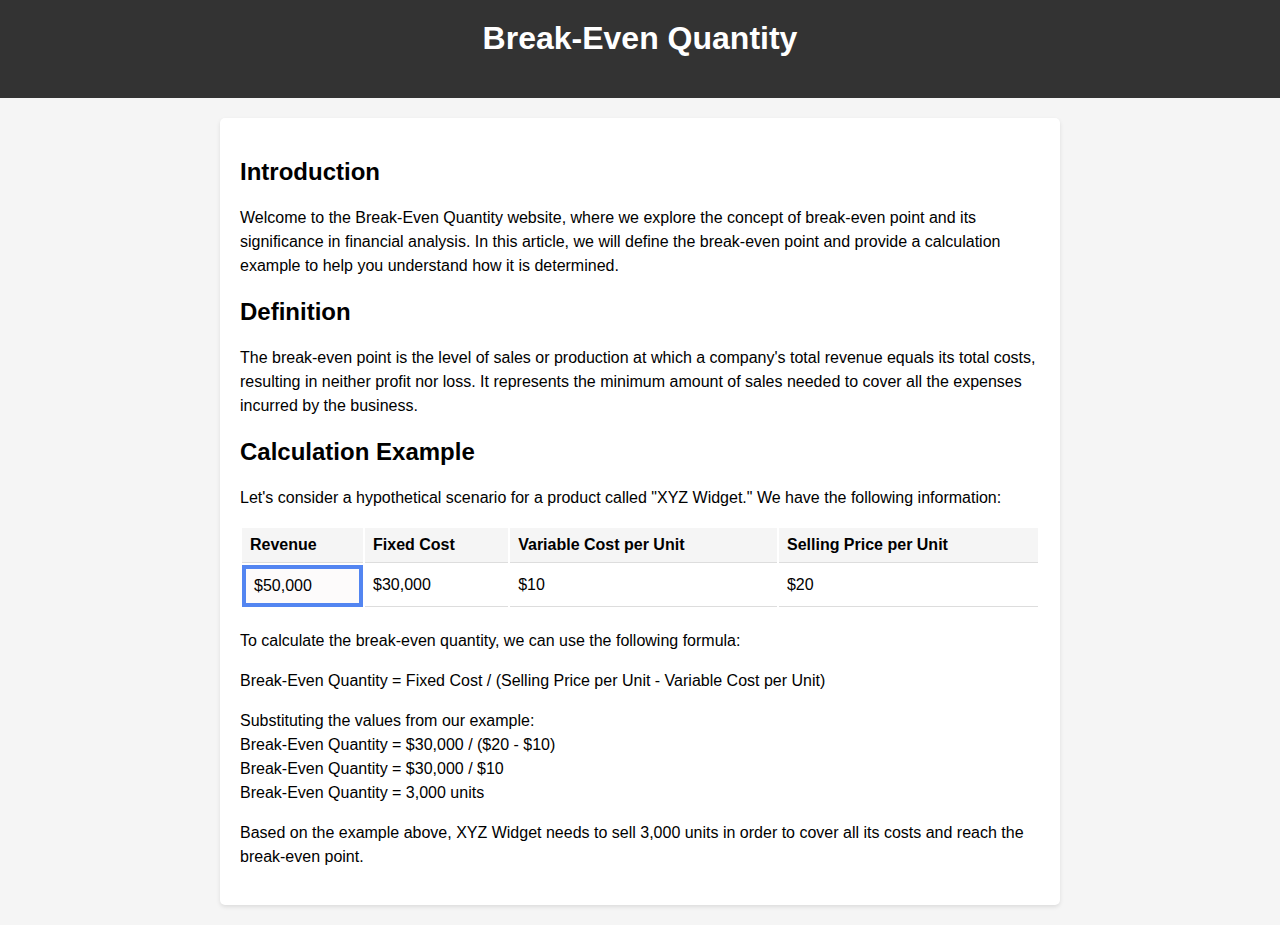
<file: breakeven.html>
<!DOCTYPE html>
<html>
<head>
  <title>Break-Even Quantity</title>
  <link rel="stylesheet" type="text/css" href="styles.css">
  <style>
    body {
      font-family: Arial, sans-serif;
      background-color: #f5f5f5;
      margin: 0;
      padding: 0;
    }

    header {
      background-color: #333;
      color: #fff;
      padding: 20px;
      text-align: center;
    }

    main {
      max-width: 800px;
      margin: 20px auto;
      background-color: #fff;
      padding: 20px;
      border-radius: 5px;
      box-shadow: 0 2px 4px rgba(0, 0, 0, 0.1);
    }

    h1 {
      margin-top: 0;
    }

    p {
      line-height: 1.5;
    }

    table {
      width: 100%;
      margin-bottom: 20px;
    }

    th, td {
      padding: 8px;
      border-bottom: 1px solid #ddd;
    }

    th {
      background-color: #f5f5f5;
      text-align: left;
    }

    .button-section {
      text-align: center;
      margin-bottom: 20px;
    }

    .button {
      padding: 10px 20px;
      font-size: 16px;
      background-color: #333;
      color: #fff;
      border: none;
      border-radius: 4px;
      cursor: pointer;
      transition: background-color 0.3s;
    }

    .button:hover {
      background-color: #555;
    }

    .result-section {
      background-color: #f5f5f5;
      padding: 20px;
      border-radius: 5px;
      box-shadow: 0 2px 4px rgba(0, 0, 0, 0.1);
    }

    strong {
      font-weight: bold;
    }

    footer {
      text-align: center;
      margin-top: 20px;
      font-size: 12px;
      color: #777;
    }
  </style>
</head>
<body>
  <header>
    <h1>Break-Even Quantity</h1>
  </header>

  <main>
    <section>
      <h2>Introduction</h2>
      <p>Welcome to the Break-Even Quantity website, where we explore the concept of break-even point and its significance in financial analysis. In this article, we will define the break-even point and provide a calculation example to help you understand how it is determined.</p>
    </section>

    <section>
      <h2>Definition</h2>
      <p>The break-even point is the level of sales or production at which a company's total revenue equals its total costs, resulting in neither profit nor loss. It represents the minimum amount of sales needed to cover all the expenses incurred by the business.</p>
    </section>

    <section>
      <h2>Calculation Example</h2>
      <p>Let's consider a hypothetical scenario for a product called "XYZ Widget." We have the following information:</p>

      <table>
        <tr>
          <th>Revenue</th>
          <th>Fixed Cost</th>
          <th>Variable Cost per Unit</th>
          <th>Selling Price per Unit</th>
        </tr>
        <tr>
          <td>$50,000</td>
          <td>$30,000</td>
          <td>$10</td>
          <td>$20</td>
        </tr>
      </table>

      <p>To calculate the break-even quantity, we can use the following formula:</p>
      <p>Break-Even Quantity = Fixed Cost / (Selling Price per Unit - Variable Cost per Unit)</p>

      <p>Substituting the values from our example:<br>
      Break-Even Quantity = $30,000 / ($20 - $10)<br>
      Break-Even Quantity = $30,000 / $10<br>
      Break-Even Quantity = 3,000 units</p>

      <p>Based on the example above, XYZ Widget needs to sell 3,000 units in order to cover all its costs and reach the break-even point.</p>
    </section>
  </main>
</body>
</html>
</file>
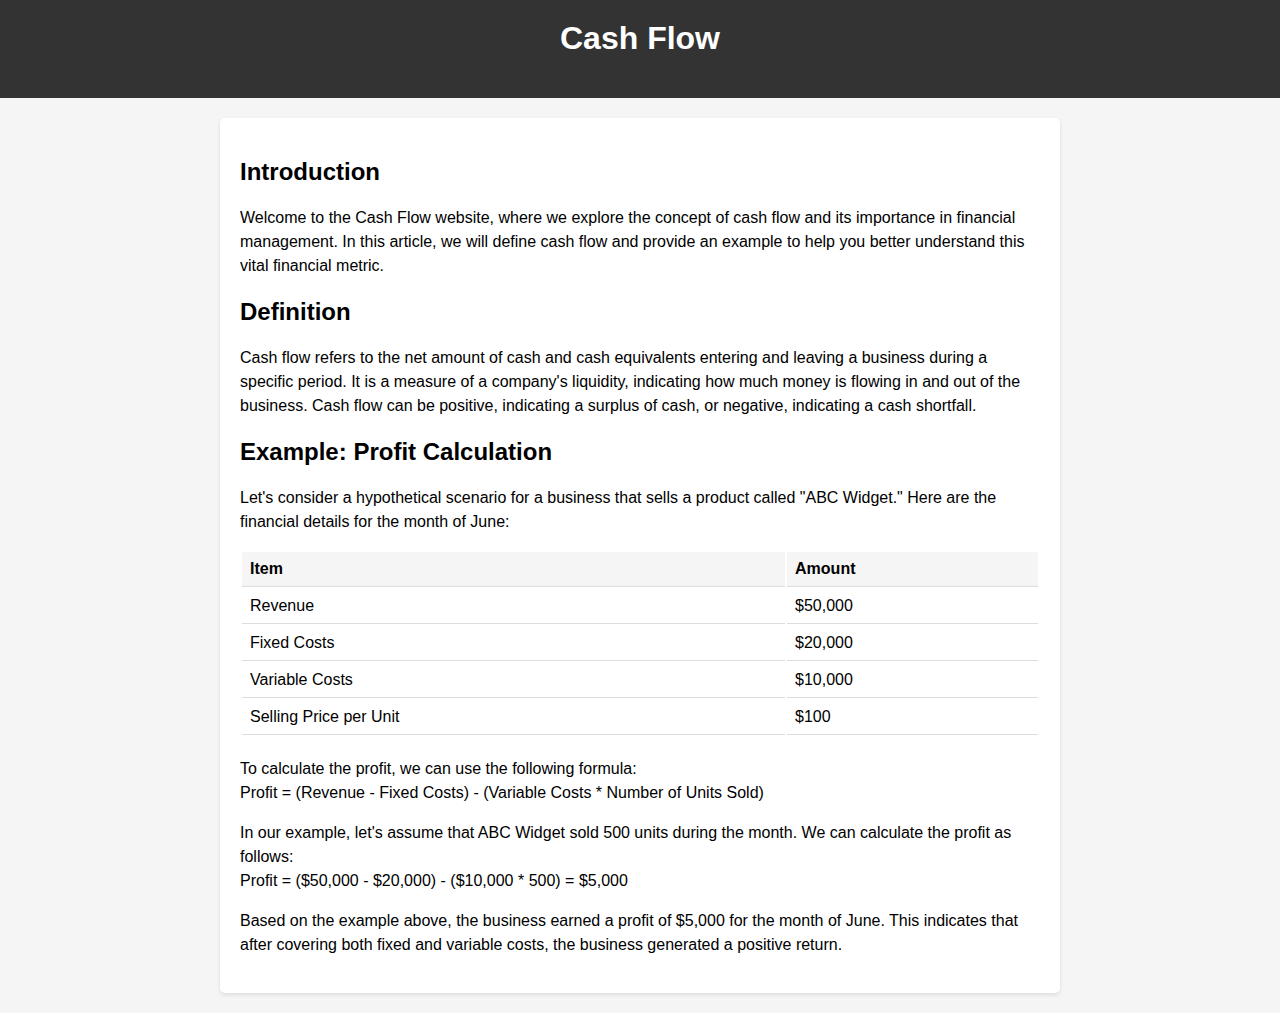
<file: cashflow.html>
<!DOCTYPE html>
<html>
<head>
  <title>Cash Flow</title>
  <link rel="stylesheet" type="text/css" href="cf.css">
 
</head></head>
<body>
  <header>
    <h1>Cash Flow</h1>
  </header>

  <main>
    <section>
      <h2>Introduction</h2>
      <p>Welcome to the Cash Flow website, where we explore the concept of cash flow and its importance in financial management. In this article, we will define cash flow and provide an example to help you better understand this vital financial metric.</p>
    </section>

    <section>
      <h2>Definition</h2>
      <p>Cash flow refers to the net amount of cash and cash equivalents entering and leaving a business during a specific period. It is a measure of a company's liquidity, indicating how much money is flowing in and out of the business. Cash flow can be positive, indicating a surplus of cash, or negative, indicating a cash shortfall.</p>
    </section>

    <section>
      <h2>Example: Profit Calculation</h2>
      <p>Let's consider a hypothetical scenario for a business that sells a product called "ABC Widget." Here are the financial details for the month of June:</p>

      <table>
        <tr>
          <th>Item</th>
          <th>Amount</th>
        </tr>
        <tr>
          <td>Revenue</td>
          <td>$50,000</td>
        </tr>
        <tr>
          <td>Fixed Costs</td>
          <td>$20,000</td>
        </tr>
        <tr>
          <td>Variable Costs</td>
          <td>$10,000</td>
        </tr>
        <tr>
          <td>Selling Price per Unit</td>
          <td>$100</td>
        </tr>
      </table>

      <p>To calculate the profit, we can use the following formula:<br>
      Profit = (Revenue - Fixed Costs) - (Variable Costs * Number of Units Sold)</p>

      <p>In our example, let's assume that ABC Widget sold 500 units during the month. We can calculate the profit as follows:<br>
      Profit = ($50,000 - $20,000) - ($10,000 * 500) = $5,000</p>

      <p>Based on the example above, the business earned a profit of $5,000 for the month of June. This indicates that after covering both fixed and variable costs, the business generated a positive return.</p>
    </section>
  </main>
</body>
</html>
</file>
<file: styles.css>
body {
  font-family: Times New Roman, serif;
  margin: 20px;
}
#container {
  background-color: transparent;
  background-image: url();
  background-size: cover;
  background-position: center;
  width: 80%;
  margin: 0 auto;
}
#container1 {
  background-image: rgb(240, 250, 156);
  background-image: url(t.jpg);
  background-size: cover;
  background-position: center;
}

.right-most {
  position: absolute;
  top: 20px;
  right: 20px;}


.left-most {
    position: absolute;
    top: 20px;
    left: 20px;}  

#logo-container {
  display: flex;
  justify-content: center;
  align-items: center;
  margin-top: 50px;
}

#grass {
  position: fixed;
  top: 0;
  left: 0;
  width: 100%;
  height: 100%;
  background-image: url(Mountain.gif);
  background-repeat: repeat;
  z-index: -1;
}


#logo-container img {
  max-width: 200px; /* Set the maximum width */
  max-height: 200px; /* Set the maximum height */
  width: auto;
  height: auto;
  border-radius: 50% / 0% 0% 70% 70%;
}
h1 {
  text-align: center;
}

.input-table {
  width: fit-content; /* Adjust the width to fit the content */
  margin: 0 auto; /* Center the table horizontally */
  border-collapse: collapse;
}

.input-table td {
  padding: 10px;
  border: 1px solid black;
}

.input-table label {
  animation: slideInLeft 3s forwards;
  font-weight: bold;
  display: block;
  margin-bottom: 5px;
}

.input-table input[type="text"] {
  padding: 5px;
  width: 120px; /* Adjust the width of the input fields */
  box-sizing: border-box;
}

.button-section {
  text-align: center;
  margin-top: 20px;
}

.button-section button {
  margin: 0 5px;
}

.left-iframe {
  width: 100%;
  height: 100vh;
  border: none;
}

#left-content {
  flex: 1;
}

#right-content {
  flex: 1;
}

.result-section {
  margin-top: 20px;
}

.result-section p {
  margin-bottom: 10px;
}

.result {
  font-weight: bold;
  font-size: 18px;
  margin-bottom: 10px;
}

button {
  display: inline-block;
  padding: 10px 20px;
  background-color: #5385f1;
  color: #fff;
  border: none;
  border-radius: 4px;
  cursor: pointer;
  font-size: 16px;
}

td:first-child {
  background-color: #fdfbfb; 
  border-left: 4px solid #5385f1;
  border-right: 4px solid #5385f1;
  border-top: 4px solid #5385f1;
  border-bottom: 4px solid #5385f1;
}

.button.cash-flow {
 
  animation: fadeInUp 3s forwards;
  box-shadow: 0 0 10px #000000;
  transition: box-shadow 0.3s ease-in-out;
  animation: shake 0.5s;
}

.button.cash-flow:hover {
  box-shadow: 0 0 20px #5385f1;
}

.button.cash-flow:focus {
  outline: none;
  box-shadow: 0 0 20px #7c0b77;
}

#revenue:hover {
  background-color: #45c3da; /* Replace with your desired background color on hover */
  cursor: pointer; /* Replace with the desired cursor style on hover */
}

#fixed-costs:hover {
  background-color: #45c3da; /* Replace with your desired background color on hover */
  cursor: pointer; /* Replace with the desired cursor style on hover */
}
#variable-costs:hover {
  background-color: #45c3da; /* Replace with your desired background color on hover */
  cursor: pointer; /* Replace with the desired cursor style on hover */
}
#selling-price:hover {
  background-color: #45c3da; /* Replace with your desired background color on hover */
  cursor: pointer; /* Replace with the desired cursor style on hover */
}


#title {
  font-size: 50px;
  color: transparent;
  -webkit-text-stroke: 1px #1f1b1b;
  background: url(rr.png);
  -webkit-background-clip: text;
  background-position: 0 0;
  animation: back 20s linear infinite;
  border-right: 2px solid;
  margin: 0 auto;
          
}



@keyframes back{
  50%{
        background-position: 200px 56px;
  }
}



@keyframes fadeInUp {
  0% {
    opacity: 0;
    transform: translateY(20px);
  }
  100% {
    opacity: 1;
    transform: translateY(0);
  }
}

@keyframes slideInLeft {
  0% {
    opacity: 0;
    transform: translateX(-20px);
  }
  100% {
    opacity: 1;
    transform: translateX(0);
  }
}

/* CSS */
@keyframes slideInCenter {
  0% {
    opacity: 0;
    transform: translateX(-50%);
  }
  100% {
    opacity: 1;
    transform: translateX(0);
  }
}

@keyframes shake {
  0% {
    transform: translateX(0);
  }
  25% {
    transform: translateX(-5px);
  }
  50% {
    transform: translateX(5px);
  }
  75% {
    transform: translateX(-5px);
  }
  100% {
    transform: translateX(0);
  }
}
</file>
<file: cf.css>
body {
  font-family: Arial, sans-serif;
  background-color: #f5f5f5;
  margin: 0;
  padding: 0;
}

header {
  background-color: #333;
  color: #fff;
  padding: 20px;
  text-align: center;
}

main {
  max-width: 800px;
  margin: 20px auto;
  background-color: #fff;
  padding: 20px;
  border-radius: 5px;
  box-shadow: 0 2px 4px rgba(0, 0, 0, 0.1);
}

h1 {
  margin-top: 0;
}

p {
  line-height: 1.5;
}

table {
  width: 100%;
  margin-bottom: 20px;
}

th, td {
  padding: 8px;
  border-bottom: 1px solid #ddd;
}

th {
  background-color: #f5f5f5;
  text-align: left;
}

.button-section {
  text-align: center;
  margin-bottom: 20px;
}

.button {
  padding: 10px 20px;
  font-size: 16px;
  background-color: #333;
  color: #fff;
  border: none;
  border-radius: 4px;
  cursor: pointer;
  transition: background-color 0.3s;
}

.button:hover {
  background-color: #555;
}

.result-section {
  background-color: #f5f5f5;
  padding: 20px;
  border-radius: 5px;
  box-shadow: 0 2px 4px rgba(0, 0, 0, 0.1);
}

strong {
  font-weight: bold;
}

footer {
  text-align: center;
  margin-top: 20px;
  font-size: 12px;
  color: #777;
}
</file>
